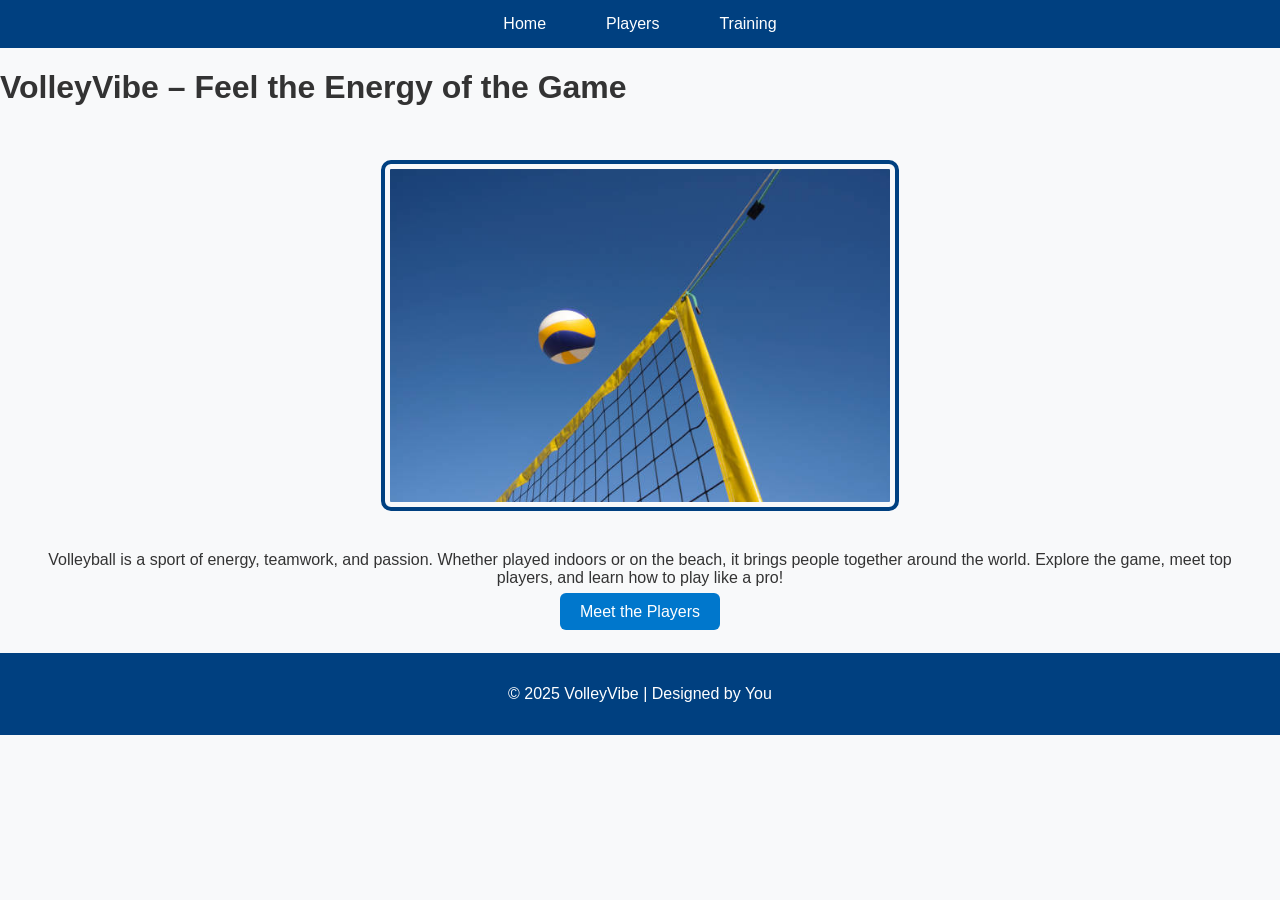
<file: index.html>
<!DOCTYPE html>
<html lang="en">
<head>
  <meta charset="UTF-8">
  <meta name="viewport" content="width=device-width, initial-scale=1.0">
  <title>VolleyVibe – The Spirit of Volleyball</title>
  <link rel="stylesheet" href="css/style.css">
</head>
<body>

  <a class="skip-link" href="#main">Skip to Main Content</a>

  <header>
    <nav class="navbar">
      <ul>
        <li><a href="index.html">Home</a></li>
        <li><a href="player.html">Players</a></li>
        <li><a href="training.html">Training</a></li>
      </ul>
    </nav>

    <h1>VolleyVibe – Feel the Energy of the Game</h1>
  </header>

  <main id="main">
    <section class="intro">
      <img src="img/volleyball-on-the-beach.jpg" alt="Volleyball on the beach">
      <p>Volleyball is a sport of energy, teamwork, and passion. Whether played indoors or on the beach, it brings people together around the world. Explore the game, meet top players, and learn how to play like a pro!</p>
      <a class="btn" href="player.html">Meet the Players</a>
    </section>
  </main>

  <footer>
    <p>© 2025 VolleyVibe | Designed by You</p>
  </footer>

</body>
</html>
</file>
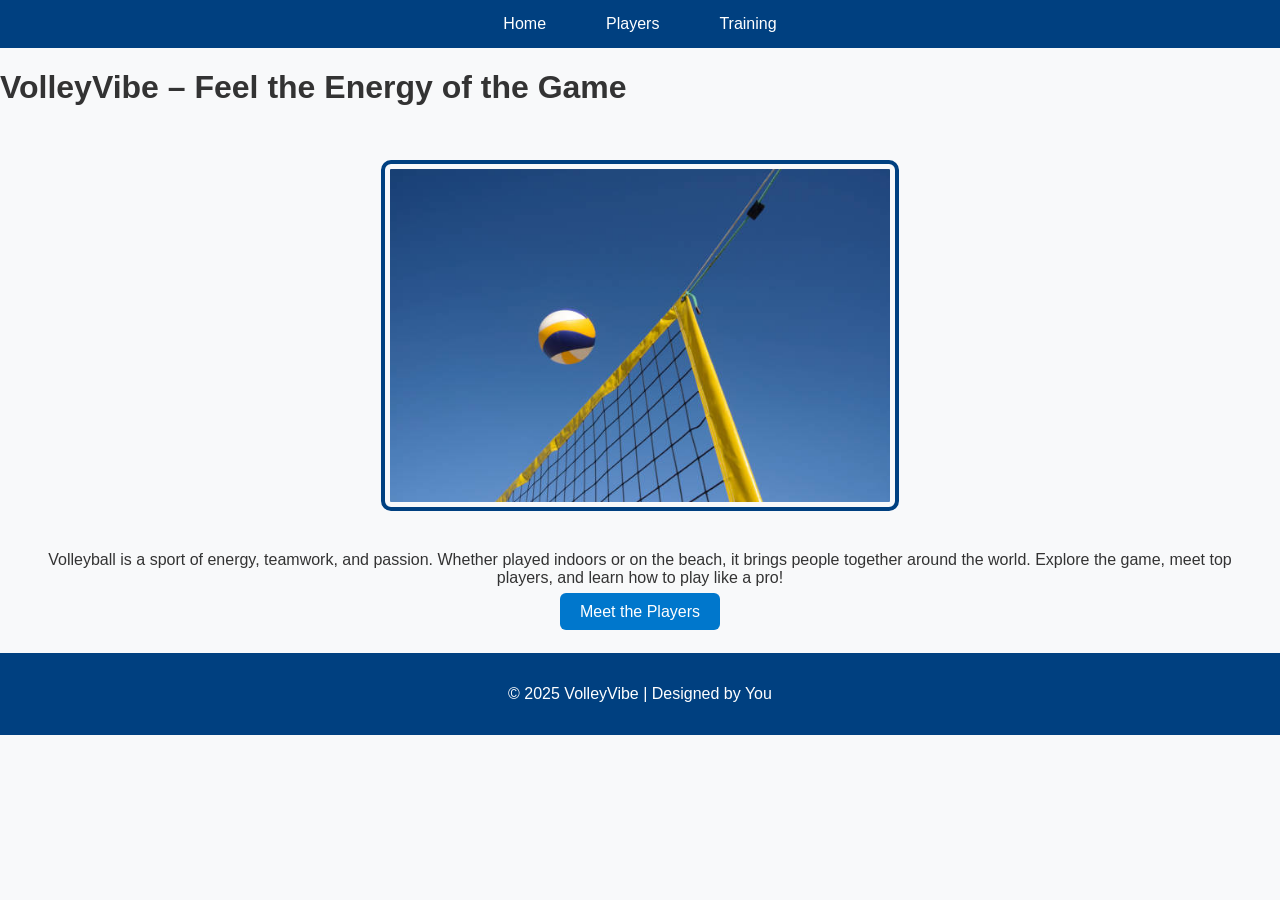
<file: main.html>
<!DOCTYPE html>
<html lang="en">
<head>
  <meta charset="UTF-8">
  <meta name="viewport" content="width=device-width, initial-scale=1.0">
  <title>VolleyVibe – The Spirit of Volleyball</title>
  <link rel="stylesheet" href="css/style.css">
</head>
<body>

  <a class="skip-link" href="#main">Skip to Main Content</a>

  <header>
    <nav class="navbar">
      <ul>
        <li><a href="main.html">Home</a></li>
        <li><a href="player.html">Players</a></li>
        <li><a href="training.html">Training</a></li>
      </ul>
    </nav>

    <h1>VolleyVibe – Feel the Energy of the Game</h1>
  </header>

  <main id="main">
    <section class="intro">
      <img src="img/volleyball-on-the-beach.jpg" alt="Volleyball on the beach">
      <p>Volleyball is a sport of energy, teamwork, and passion. Whether played indoors or on the beach, it brings people together around the world. Explore the game, meet top players, and learn how to play like a pro!</p>
      <a class="btn" href="player.html">Meet the Players</a>
    </section>
  </main>

  <footer>
    <p>© 2025 VolleyVibe | Designed by You</p>
  </footer>

</body>
</html>
</file>
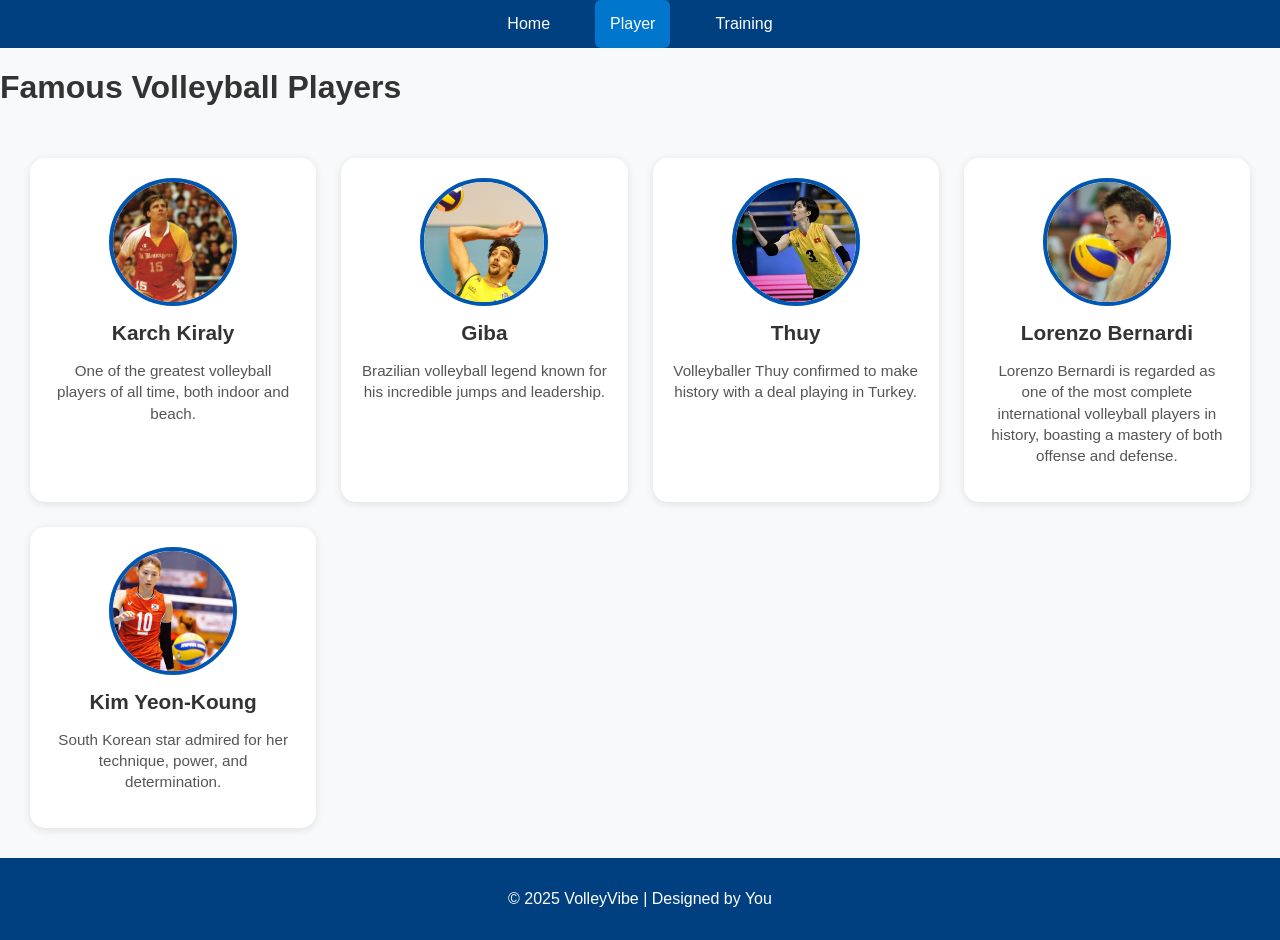
<file: player.html>
<!DOCTYPE html>
<html lang="en">
<head>
  <meta charset="UTF-8">
  <meta name="viewport" content="width=device-width, initial-scale=1.0">
  <title>VolleyVibe – Famous Volleyball Players</title>
  <link rel="stylesheet" href="css/style.css">
</head>
<body>

  <a class="skip-link" href="#main">Skip to Main Content</a>

  <header>
    <nav class="navbar">
      <ul>
        <li><a href="index.html">Home</a></li>
        <li><a href="player.html" class="active">Player</a></li>
        <li><a href="training.html">Training</a></li>
      </ul>
    </nav>
    <h1>Famous Volleyball Players</h1>
  </header>

  <main id="main">
    <section class="players-grid">
      <article class="player-card">
        <img src="img/Karch-Kiraly.jpg" alt="Karch Kiraly">
        <h2>Karch Kiraly</h2>
        <p>One of the greatest volleyball players of all time, both indoor and beach.</p>
      </article>

      <article class="player-card">
        <img src="img/giba.png" alt="Giba">
        <h2>Giba</h2>
        <p>Brazilian volleyball legend known for his incredible jumps and leadership.</p>
      </article>

      <article class="player-card">
        <img src="img/Thuy.jpg" alt="Thuy">
        <h2>Thuy</h2>
        <p>Volleyballer Thuy confirmed to make history with a deal playing in Turkey.</p>
      </article>

      <article class="player-card">
        <img src="img/Lorenzo-Bernardi.png" alt="Lorenzo Bernardi">
        <h2>Lorenzo Bernardi</h2>
        <p>Lorenzo Bernardi is regarded as one of the most complete international volleyball players in history, boasting a mastery of both offense and defense.</p>
      </article>

      <article class="player-card">
        <img src="img/Kim-Yeon-Koung.jpeg" alt="Kim Yeon-Koung">
        <h2>Kim Yeon-Koung</h2>
        <p>South Korean star admired for her technique, power, and determination.</p>
      </article>
    </section>
  </main>

  <footer>
    <p>© 2025 VolleyVibe | Designed by You</p>
  </footer>

</body>
</html>
</file>
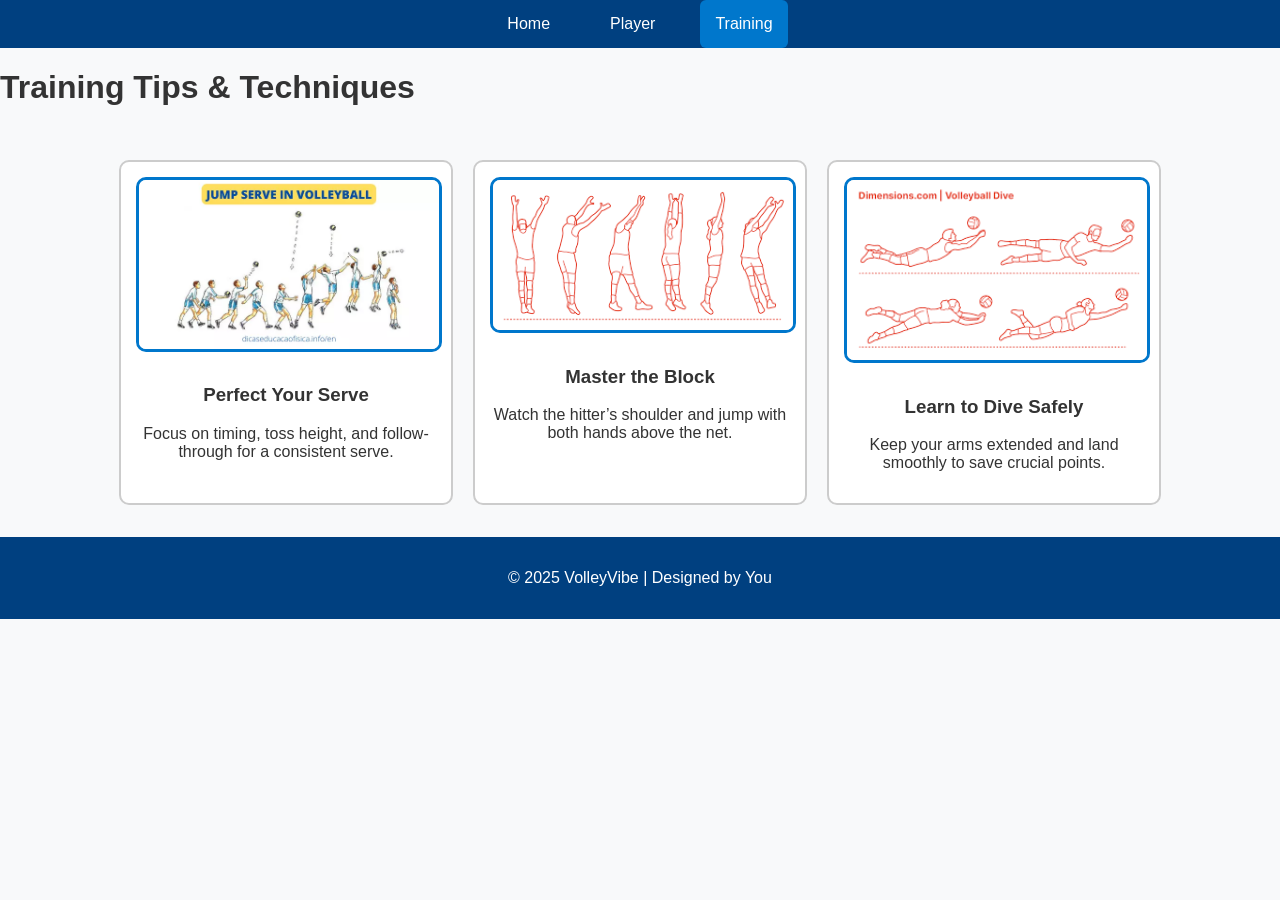
<file: training.html>
<!DOCTYPE html>
<html lang="en">
<head>
  <meta charset="UTF-8">
  <meta name="viewport" content="width=device-width, initial-scale=1.0">
  <title>VolleyVibe – Training Tips & Techniques</title>
  <link rel="stylesheet" href="css/style.css">
</head>
<body>

  <a class="skip-link" href="#main">Skip to Main Content</a>

  <header>
    <nav class="navbar">
      <ul>
        <li><a href="index.html">Home</a></li>
        <li><a href="player.html">Player</a></li>
        <li><a href="training.html" class="active">Training</a></li>
      </ul>
    </nav>
    <h1>Training Tips & Techniques</h1>
  </header>

  <main id="main">
    <section class="training-flex">
      <div class="tip">
        <a href="https://www.dicaseducacaofisica.info/en/serve-in-volleyball/2/" class="tip-link">
          <img src="img/jump-serve-volleyball.webp" alt="Serving technique">
          <h3>Perfect Your Serve</h3>
          <p>Focus on timing, toss height, and follow-through for a consistent serve.</p>
        </a>
      </div>

      <div class="tip">
        <a href="https://www.goldmedalsquared.com/post/blocking-in-volleyball" class="tip-link">    
          <img src="img/Blocking-technique.png" alt="Blocking technique">
          <h3>Master the Block</h3>
          <p>Watch the hitter’s shoulder and jump with both hands above the net.</p>
        </a>
      </div>

      <div class="tip">
        <a href="https://www.ussportscamps.com/tips/volleyball/volleyball-tips-how-dive/" class="tip-link">
          <img src="img/dive-safe.png" alt="Diving technique">
          <h3>Learn to Dive Safely</h3>
          <p>Keep your arms extended and land smoothly to save crucial points.</p>
        </a>
      </div>
    </section>
  </main>

  <footer>
    <p>© 2025 VolleyVibe | Designed by You</p>
  </footer>

</body>
</html>
</file>
<file: css/style.css>
body {
  font-family: "Open Sans", sans-serif;
  margin: 0;
  background-color: #f8f9fa;
  color: #333;
}


.skip-link {
  position: absolute;
  top: -40px;
  left: 10px;
  background: #0077cc;
  color: white;
  padding: 8px;
  border-radius: 4px;
  text-decoration: none;
  z-index: 100;
}
.skip-link:focus {
  top: 10px;
}

.navbar ul {
  display: flex;
  justify-content: center;
  background: #004080;
  list-style: none;
  padding: 0;
  margin: 0;
}
.navbar li {
  margin: 0 15px;
}
.navbar a {
  color: white;
  text-decoration: none;
  padding: 15px;
  display: block;
}
.navbar a:hover,
.navbar a.active {
  background: #0077cc;
  border-radius: 6px;
}


.intro {
  text-align: center;
  padding: 2rem;
}
.intro img {
  width: 80%;
  max-width: 500px;
  border: 4px solid #004080;
  border-radius: 10px;
  padding: 5px;
  margin-bottom: 20px;
}
.btn {
  background: #0077cc;
  color: white;
  padding: 10px 20px;
  text-decoration: none;
  border-radius: 6px;
}
.btn:hover {
  background: #004080;
  transition: 0.3s;
}


.players-grid {
  display: grid;
  grid-template-columns: repeat(auto-fit, minmax(250px, 1fr));
  gap: 25px;
  padding: 30px;
}

.player-card {
  background: white;
  border-radius: 15px;
  padding: 20px;
  box-shadow: 0 2px 8px rgba(0,0,0,0.1);
  text-align: center;
  transition: transform 0.2s ease, box-shadow 0.2s ease;
}

.player-card:hover {
  transform: translateY(-5px);
  box-shadow: 0 4px 12px rgba(0,0,0,0.2);
}

.player-card img {
  width: 120px;
  height: 120px;
  border-radius: 50%;
  object-fit: cover;
  border: 4px solid #0056b3;
  display: block;
  margin: 0 auto 15px;
}

.player-card h2 {
  margin: 10px 0 5px;
  font-size: 1.3em;
}

.player-card p {
  font-size: 0.95em;
  line-height: 1.4;
  color: #555;
}


.training-flex {
  display: flex;
  flex-wrap: wrap;
  justify-content: center;
  gap: 20px;
  padding: 2rem;
}
.tip {
  background: white;
  border: 2px solid #ccc;
  border-radius: 10px;
  padding: 15px;
  width: 300px;
  text-align: center;
}
.tip img {
  width: 100%;
  border-radius: 10px;
  border: 3px solid #0077cc;
  margin-bottom: 10px;
}
.tip:hover {
  transform: scale(1.03);
  transition: 0.3s;
}

.tip-link {
  display: block;
  color: inherit;
  text-decoration: none;
}

.tip-link:hover {
  transform: scale(1.03);
  transition: 0.3s;
}


footer {
  text-align: center;
  background: #004080;
  color: white;
  padding: 1rem;
}
</file>
